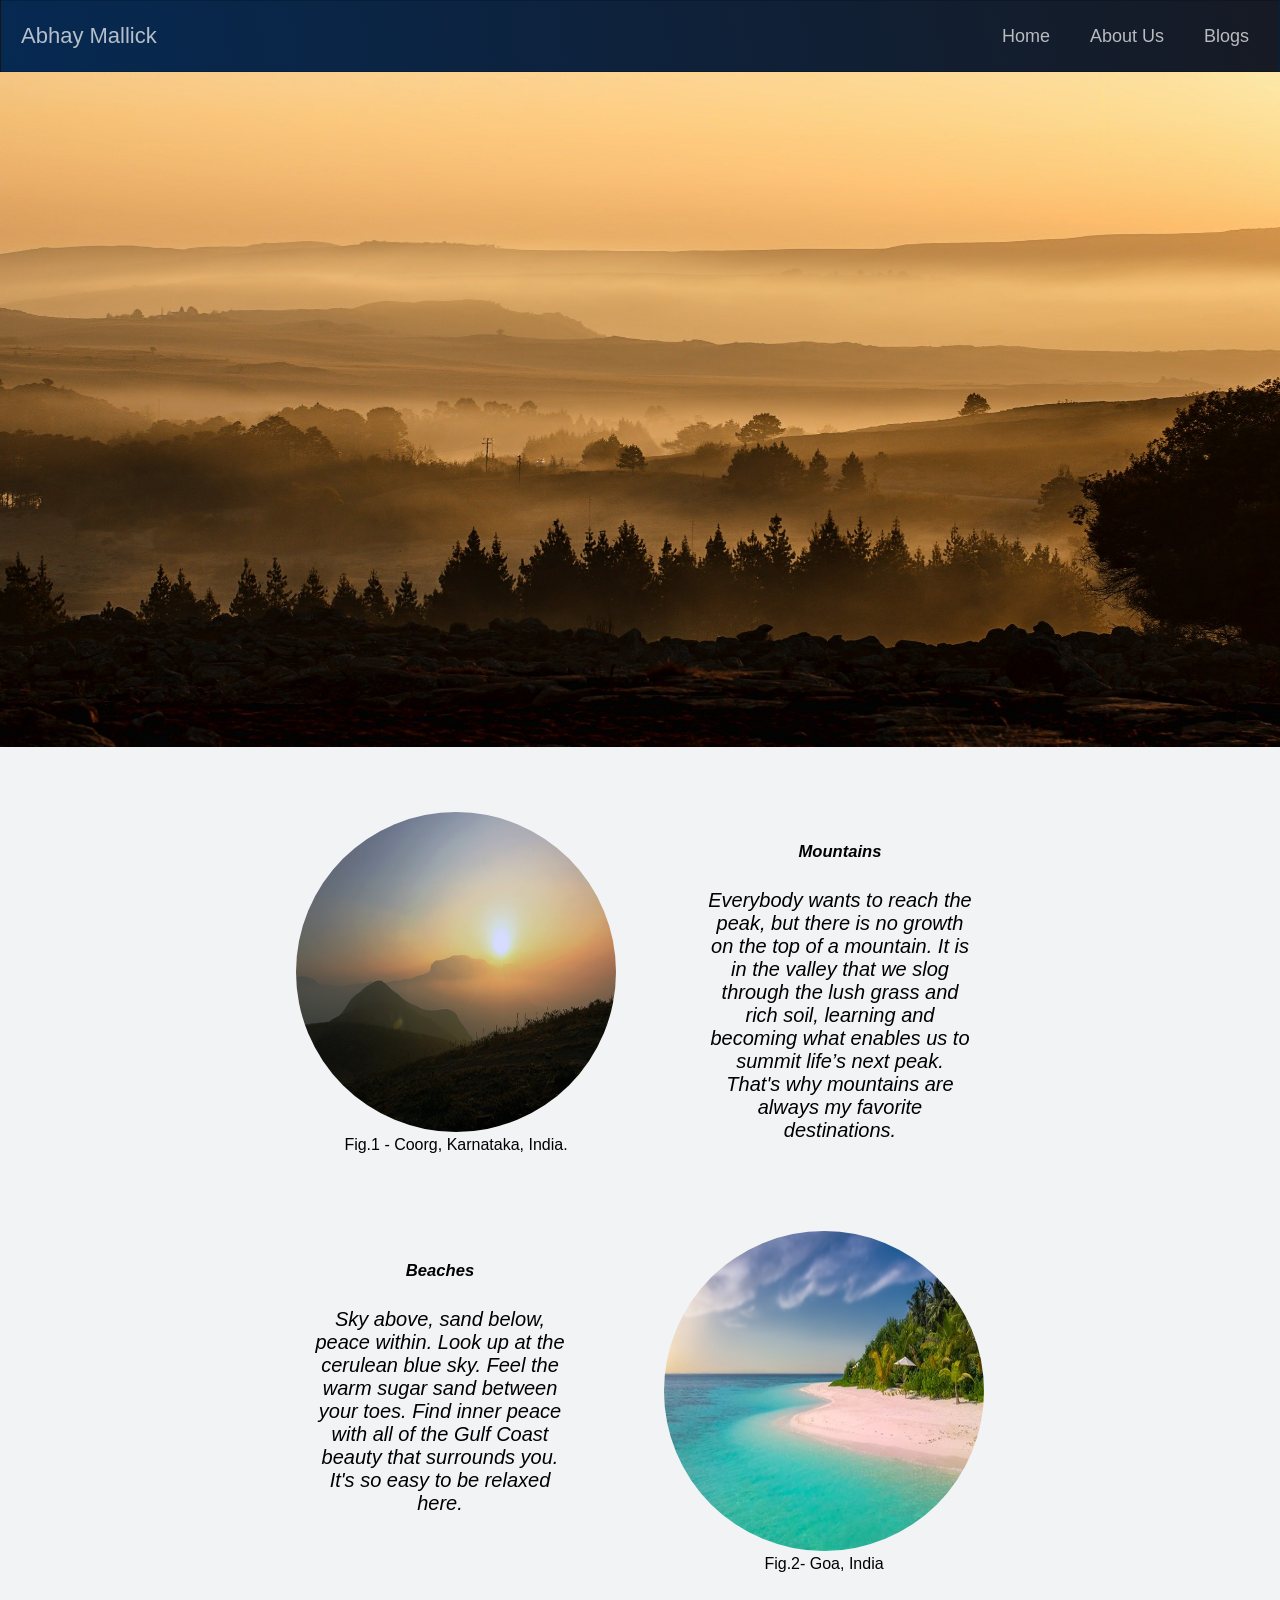
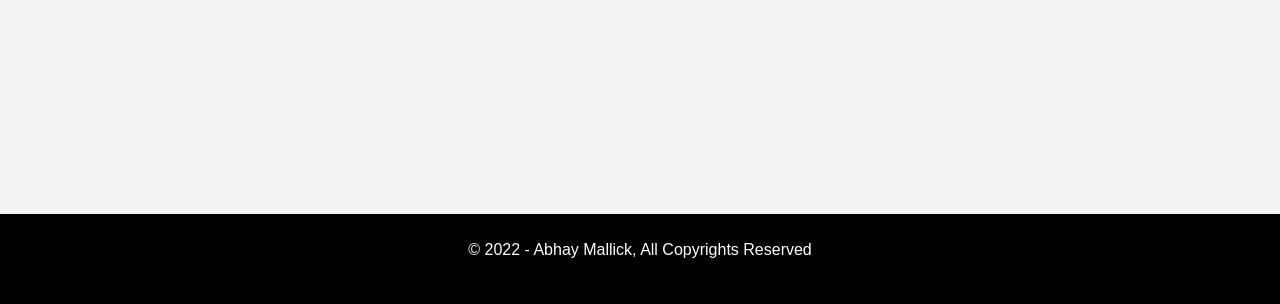
<file: index.html>
<!DOCTYPE html>
<html lang="en">
<head>
    <meta charset="utf-8">
    <meta name="viewport" content="width=device-width, initial-scale=1.0">

    <title>Travel Blog</title>
    <meta name="description" content="A blog website about travelling">
    <meta name="author" content="Abhay Mallick">

    <link rel="stylesheet" href="css/styles.css">
    <link rel="stylesheet" href="https://use.fontawesome.com/releases/v5.0.8/css/all.css" integrity="sha384-3AB7yXWz4OeoZcPbieVW64vVXEwADiYyAEhwilzWsLw+9FgqpyjjStpPnpBO8o8S" crossorigin="anonymous">

</head>
<body>

    <nav class="navbar">
        <span class="navbar-toggle" id="js-navbar-toggle">
            <i class="fas fa-bars"></i>
        </span>
        <a href="#" class="logo">Abhay Mallick</a>
        <ul class="main-nav" id="js-menu">
            <li>
                <a href="#" class="nav-links">Home</a>
            </li>
            <li>
                <a href="pages/AboutUsComponent.html" class="nav-links">About Us</a>
            </li>
            <li>
                <a href="pages/BlogsComponent.html" class="nav-links">Blogs</a>
            </li>
        </ul>
    </nav>
    <div>
        <img src="images/cover.jpg" class="cover"/>
    </div>

    <div class="container"> 
        
        

        <!-- Destination 1 -->
        <div class="destinations-container">
            <div>
                <figure>
                    <img src="images/mountains.jpg" class="destinations" alt="Destinations"/>
                    <figcaption>Fig.1 - Coorg, Karnataka, India.</figcaption>
                </figure>
            </div>
            <div class="caption">
                <h5>Mountains</h5>
                <p>Everybody wants to reach the peak, but there is no growth on the top of a mountain. It is in the valley that we slog through the lush grass and rich soil, learning and becoming what enables us to summit life’s next peak. That's why mountains are always my favorite destinations.</p>
            </div>
        </div>

        <!-- Destination 2 -->
        <div class="destinations-container">
            <div class="caption">
                <h5>Beaches</h5>
                <p>Sky above, sand below, peace within. Look up at the cerulean blue sky. Feel the warm sugar sand between your toes. Find inner peace with all of the Gulf Coast beauty that surrounds you. It's so easy to be relaxed here.</p>
            </div>
            <div>
                <figure>
                    <img src="images/beaches.jpg" class="destinations" alt="Destinations"/>
                    <figcaption>Fig.2- Goa, India</figcaption>
                </figure>
            </div>
        </div>
    </div>
            
    <div class="clear-div"></div>

    <footer class="footer">
        <p class="footer-content">© 2022 - Abhay Mallick, All Copyrights Reserved</p>
    </footer>

    <script src="https://ajax.googleapis.com/ajax/libs/jquery/3.4.1/jquery.min.js"></script>
    <script src="js/app.js"></script>
</body>
</html>
</file>
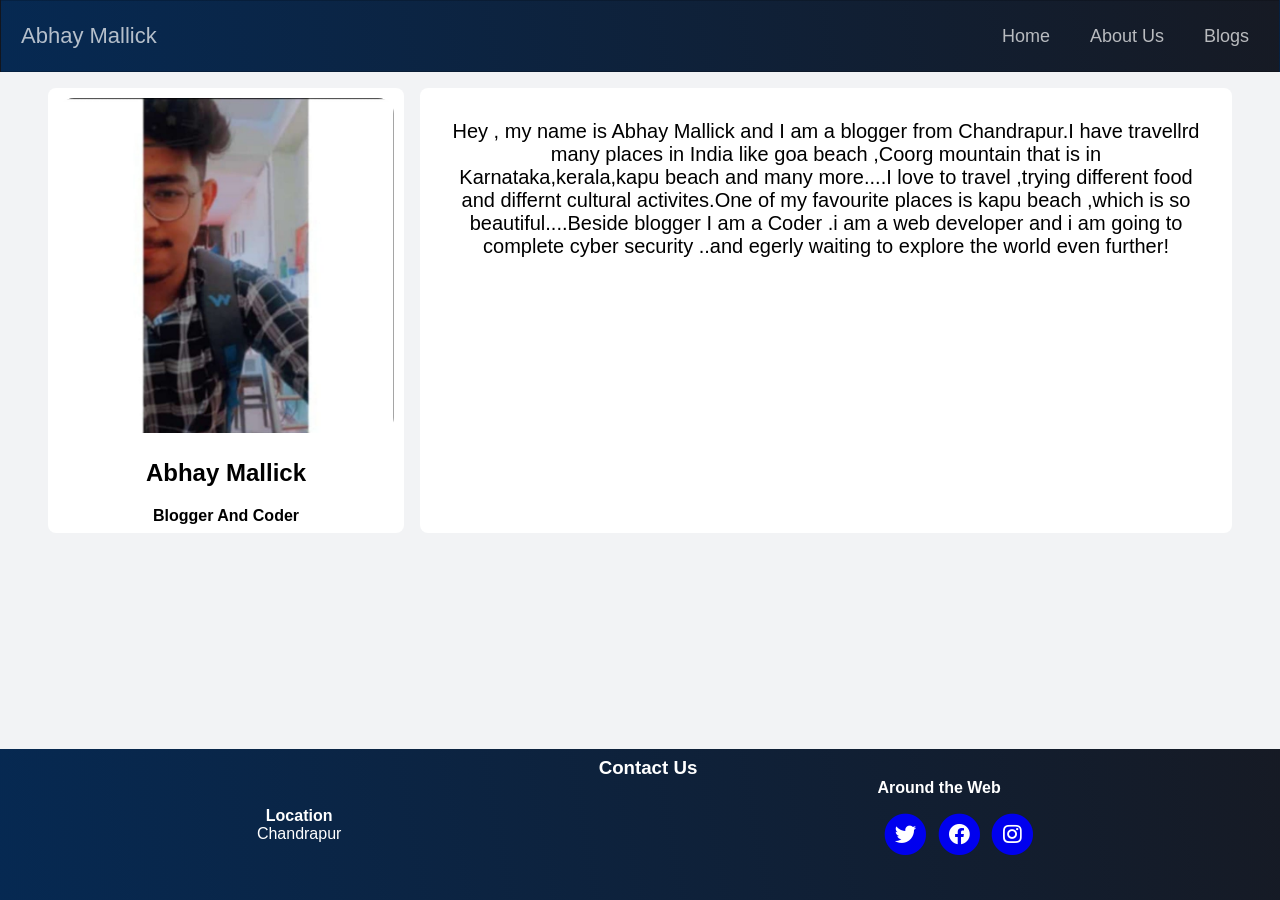
<file: pages/AboutUsComponent.html>
<!DOCTYPE html>
<html lang="en">
<head>
    <meta charset="utf-8">
    <meta content="width=device-width, initial-scale=1" name="viewport" />

    <title>Travel Blog</title>
    <meta name="description" content="A blog website about travelling">
    <meta name="author" content="Abhay Mallick">

    <link rel="stylesheet" href="../css/styles.css">
    <link rel="stylesheet" href="https://use.fontawesome.com/releases/v5.0.8/css/all.css" integrity="sha384-3AB7yXWz4OeoZcPbieVW64vVXEwADiYyAEhwilzWsLw+9FgqpyjjStpPnpBO8o8S" crossorigin="anonymous">

</head>
<body>

    <nav class="navbar">
        <span class="navbar-toggle" id="js-navbar-toggle">
            <i class="fas fa-bars"></i>
        </span>
        <a href="#" class="logo">Abhay Mallick</a>
        <ul class="main-nav" id="js-menu">
            <li>
                <a href="../index.html" class="nav-links">Home</a>
            </li>
            <li>
                <a href="#" class="nav-links">About Us</a>
            </li>
            <li>
                <a href="./BlogsComponent.html" class="nav-links">Blogs</a>
            </li>
        </ul>
    </nav>

    <main class="grid-container">
        <section class="grid-item profile">
            <img src="../images/profile_pic.jpg" class="dp" />
            <h2>Abhay Mallick</h2>
            <h4>Blogger And Coder</h4>
        </section>
        <section class="grid-item summary">
            <p class="summary-text">
            Hey , my name is Abhay Mallick and I am a blogger from Chandrapur.I have travellrd  many places in India like goa beach ,Coorg mountain that is in Karnataka,kerala,kapu beach and many more....I love to travel ,trying different food and differnt cultural activites.One of my favourite places is kapu beach ,which is so beautiful....Beside blogger I am a Coder .i am a web developer and i am going to complete cyber security ..and egerly waiting to explore the world even further!
            </p>
        </section>
    </main>

    <div class="clear-div"></div>

    <footer class="aboutus-footer">
        <h3>Contact Us</h3>
        <div class="footer-container">
            <div class="flex-column">
                <h4>Location</h4>
                <p>Chandrapur</p>
            </div>
            <div class="flex-column">
                <h4>Around the Web</h4>
                <ul class="social-links-container">
                    <li>
                        <a href="https://twitter.com/abhay220420?t=qiqtQEp7aGLHm9gYcQhOxw&s=08" target="_blank">
                            <span class="fa-stack fa-lg">
                                <i class="fa fa-circle fa-stack-2x"></i>
                                <i class="fab fa-twitter fa-stack-1x fa-inverse"></i>
                            </span>
                        </a>
                    </li>
                    <li>
                        <a href="https://www.facebook.com/abhay.mallick.2204" target="_blank">
                            <span class="fa-stack fa-lg">
                                <i class="fa fa-circle fa-stack-2x"></i>
                                <i class="fab fa-facebook fa-stack-1x fa-inverse"></i>
                            </span>
                        </a>
                    </li>
                    <li>
                        <a href="https://instagram.com/abhay_as_u_like_it?igshid=YmMyMTA2M2Y=" target="_blank">
                            <span class="fa-stack fa-lg">
                                <i class="fa fa-circle fa-stack-2x"></i>
                                <i class="fab fa-instagram fa-stack-1x fa-inverse"></i>
                            </span>
                        </a>
                    </li>
                </ul>
            </div>
        </div>
    </footer>

<script src="../js/app.js"></script>
</body>
</html>
</file>
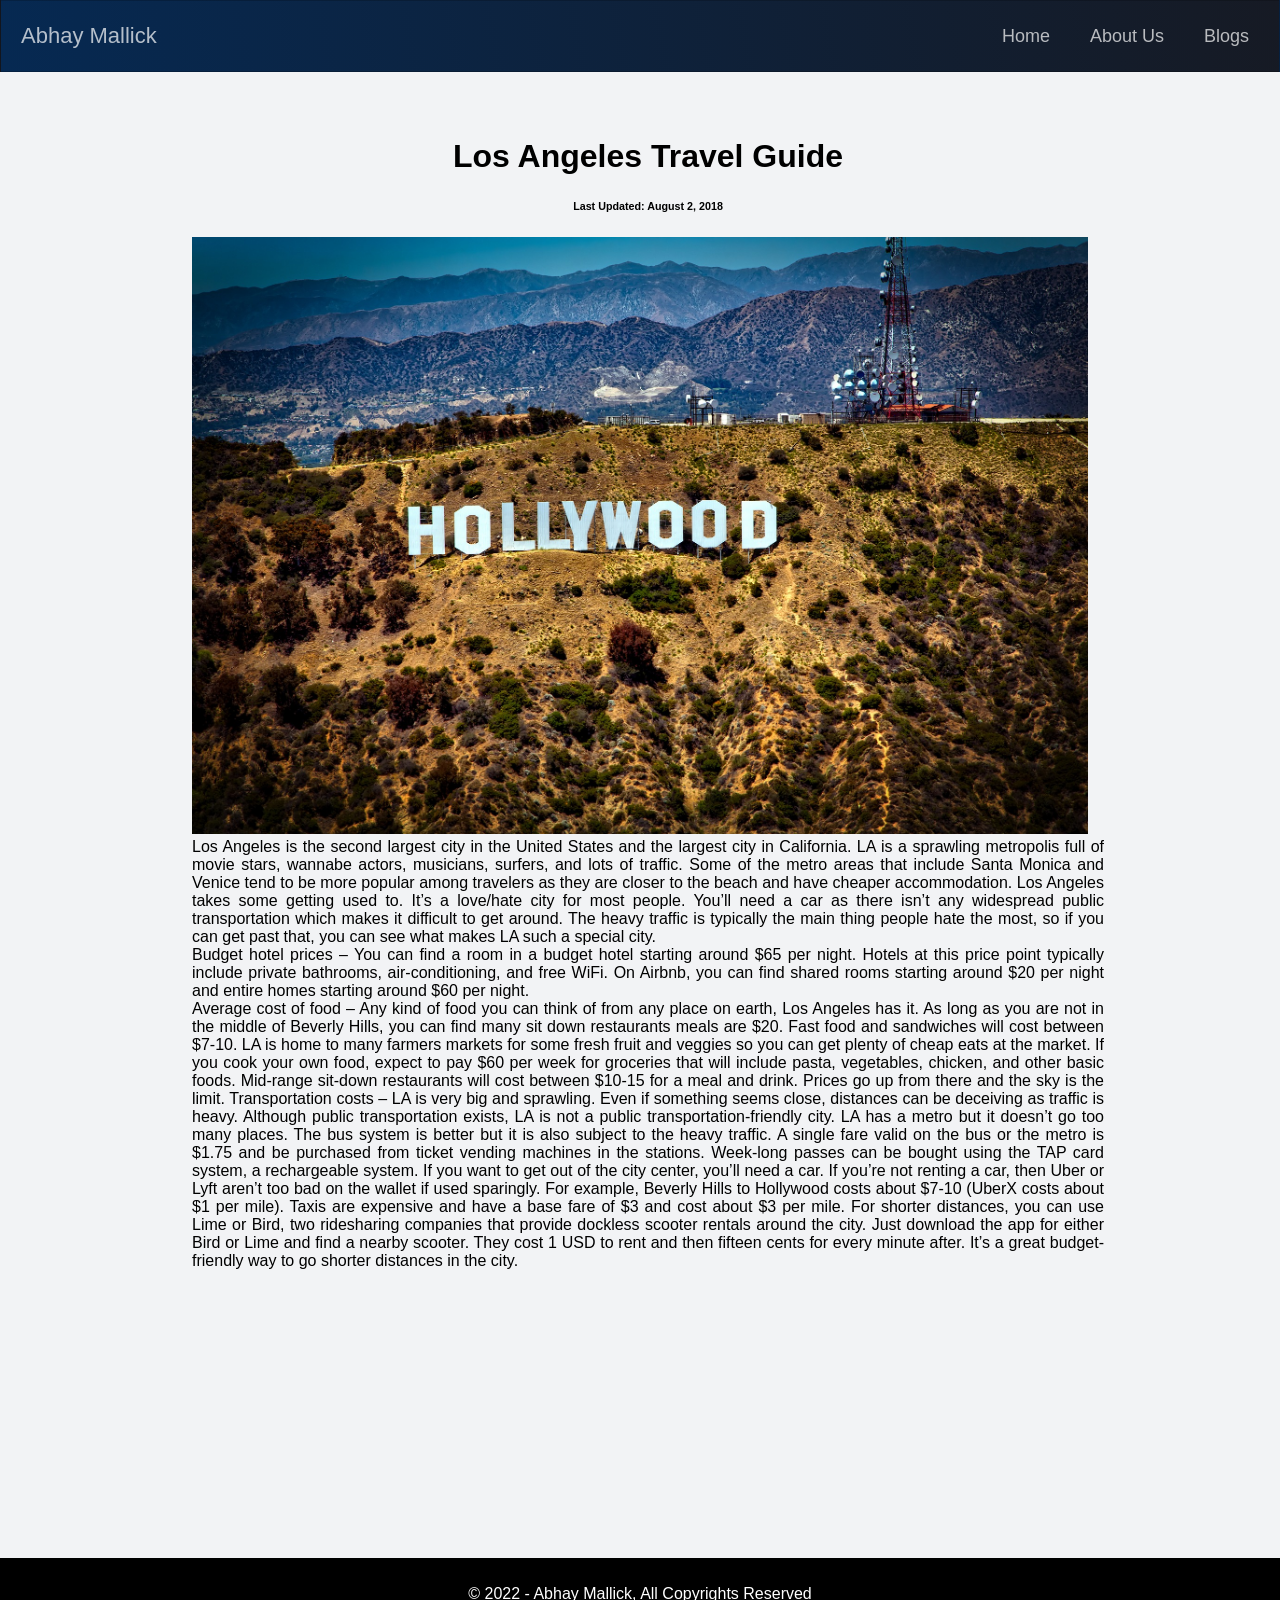
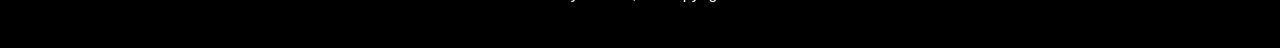
<file: pages/BlogPostComponent.html>
<!DOCTYPE html>
<html lang="en">
<head>
    <meta charset="utf-8">
    <meta content="width=device-width, initial-scale=1" name="viewport" />

    <title>California</title>
    <meta name="description" content="A blog website about travelling">
    <meta name="author" content="Abhay Mallick">

    <link rel="stylesheet" href="../css/styles.css">
    <link rel="stylesheet" href="https://use.fontawesome.com/releases/v5.0.8/css/all.css" integrity="sha384-3AB7yXWz4OeoZcPbieVW64vVXEwADiYyAEhwilzWsLw+9FgqpyjjStpPnpBO8o8S" crossorigin="anonymous">

</head>
<body>

<nav class="navbar">
        <span class="navbar-toggle" id="js-navbar-toggle">
            <i class="fas fa-bars"></i>
        </span>
    <a href="#" class="logo">Abhay Mallick</a>
    <ul class="main-nav" id="js-menu">
        <li>
            <a href="../index.html" class="nav-links">Home</a>
        </li>
        <li>
            <a href="#" class="nav-links">About Us</a>
        </li>
        <li>
            <a href="./BlogsComponent.html" class="nav-links">Blogs</a>
        </li>
    </ul>
</nav>

<main class="container">
    <div class="custom-container">
        <h1>Los Angeles Travel Guide</h1>
        <h6>Last Updated: August 2, 2018</h6>
        <img src="../images/blog-post-1-cover.jpg" class="blog-page-cover">
        <span class="blog-content">
            <p>Los Angeles is the second largest city in the United States and the largest city in California. LA is a sprawling metropolis full of movie stars, wannabe actors, musicians, surfers, and lots of traffic. Some of the metro areas that include Santa Monica and Venice tend to be more popular among travelers as they are closer to the beach and have cheaper accommodation. Los Angeles takes some getting used to. It’s a love/hate city for most people. You’ll need a car as there isn’t any widespread public transportation which makes it difficult to get around. The heavy traffic is typically the main thing people hate the most, so if you can get past that, you can see what makes LA such a special city.</p>
            <p>Budget hotel prices – You can find a room in a budget hotel starting around $65 per night. Hotels at this price point typically include private bathrooms, air-conditioning, and free WiFi. On Airbnb, you can find shared rooms starting around $20 per night and entire homes starting around $60 per night.</p>
            <p>Average cost of food – Any kind of food you can think of from any place on earth, Los Angeles has it. As long as you are not in the middle of Beverly Hills, you can find many sit down restaurants meals are $20. Fast food and sandwiches will cost between $7-10. LA is home to many farmers markets for some fresh fruit and veggies so you can get plenty of cheap eats at the market. If you cook your own food, expect to pay $60 per week for groceries that will include pasta, vegetables, chicken, and other basic foods. Mid-range sit-down restaurants will cost between $10-15 for a meal and drink. Prices go up from there and the sky is the limit.

Transportation costs – LA is very big and sprawling. Even if something seems close, distances can be deceiving as traffic is heavy. Although public transportation exists, LA is not a public transportation-friendly city. LA has a metro but it doesn’t go too many places. The bus system is better but it is also subject to the heavy traffic. A single fare valid on the bus or the metro is $1.75 and be purchased from ticket vending machines in the stations. Week-long passes can be bought using the TAP card system, a rechargeable system. If you want to get out of the city center, you’ll need a car. If you’re not renting a car, then Uber or Lyft aren’t too bad on the wallet if used sparingly. For example, Beverly Hills to Hollywood costs about $7-10 (UberX costs about $1 per mile). Taxis are expensive and have a base fare of $3 and cost about $3 per mile. For shorter distances, you can use Lime or Bird, two ridesharing companies that provide dockless scooter rentals around the city. Just download the app for either Bird or Lime and find a nearby scooter. They cost 1 USD to rent and then fifteen cents for every minute after. It’s a great budget-friendly way to go shorter distances in the city.
            </p>
        </span>
    </div>
</main>

<div class="clear-div"></div>

<footer class="footer">
    <p class="footer-content">© 2022 - Abhay Mallick, All Copyrights Reserved</p>
</footer>

<script src="../js/app.js"></script>
</body>
</html>
</file>
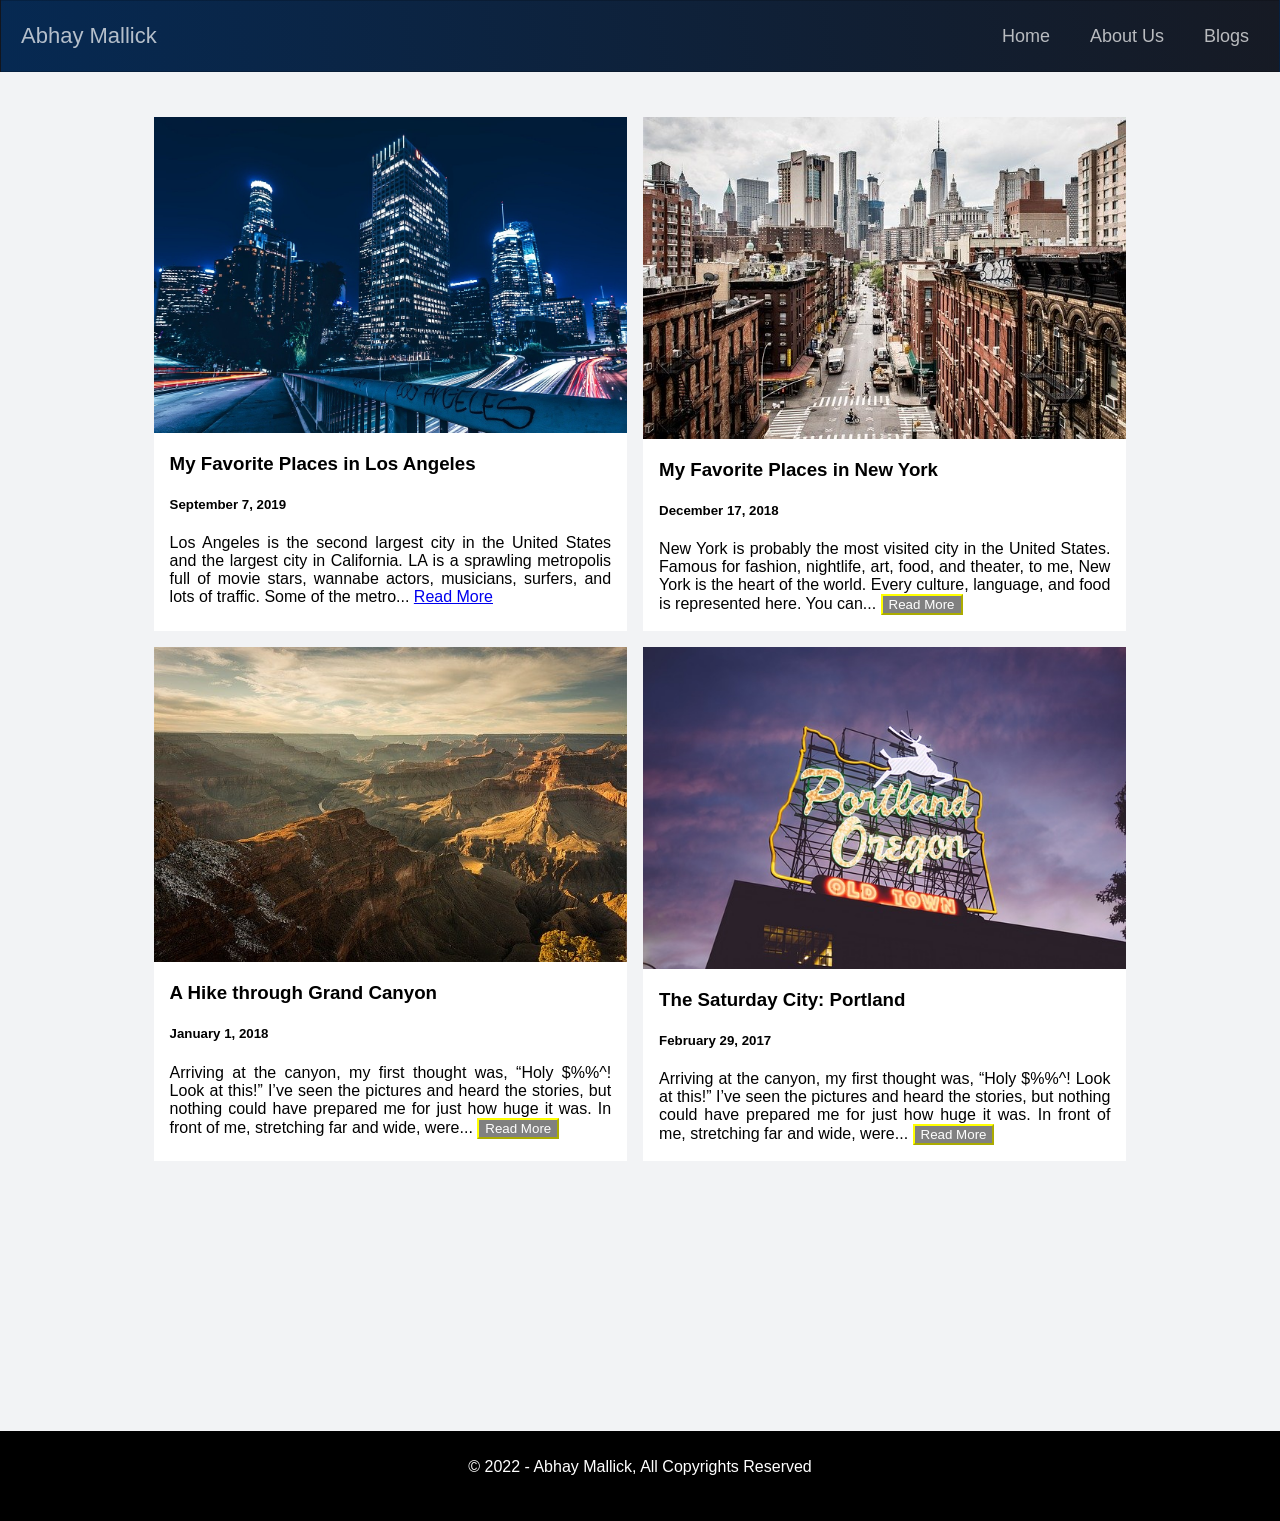
<file: pages/BlogsComponent.html>
<!DOCTYPE html>
<html lang="en">
<head>
    <meta charset="utf-8">
    <meta content="width=device-width, initial-scale=1" name="viewport" />

    <title>Blog Posts</title>
    <meta name="description" content="A blog website about travelling">
    <meta name="author" content="Abhay Mallick">

    <link rel="stylesheet" href="../css/styles.css">
    <link rel="stylesheet" href="https://use.fontawesome.com/releases/v5.0.8/css/all.css" integrity="sha384-3AB7yXWz4OeoZcPbieVW64vVXEwADiYyAEhwilzWsLw+9FgqpyjjStpPnpBO8o8S" crossorigin="anonymous">

</head>
<body>

<nav class="navbar">
        <span class="navbar-toggle" id="js-navbar-toggle">
            <i class="fas fa-bars"></i>
        </span>
    <a href="#" class="logo">Abhay Mallick</a>
    <ul class="main-nav" id="js-menu">
        <li>
            <a href="../index.html" class="nav-links">Home</a>
        </li>
        <li>
            <a href="./AboutUsComponent.html" class="nav-links">About Us</a>
        </li>
        <li>
            <a href="#" class="nav-links">Blogs</a>
        </li>
    </ul>
</nav>

<main class="blog-grid-container">
    <section class="blog-post">
        <img src="../images/blog-post-1.jpg" class="blog-cover-img"/>
        <div class="blog-content">
            <h3>My Favorite Places in Los Angeles</h3>
            <h5>September 7, 2019</h5>
            <p class="blog-content-description">Los Angeles is the second largest city in the United States and the largest city in California. LA is a sprawling metropolis full of movie stars, wannabe actors, musicians, surfers, and lots of traffic. Some of the metro... <a href="./BlogPostComponent.html">Read More</a></p>
        </div>
    </section>
    <section class="blog-post">
        <img src="../images/blog-post-2.jpg" class="blog-cover-img"/>
        <div class="blog-content">
            <h3>My Favorite Places in New York</h3>
            <h5>December 17, 2018</h5>
            <p class="blog-content-description">New York is probably the most visited city in the United States. Famous for fashion, nightlife, art, food, and theater, to me, New York is the heart of the world. Every culture, language, and food is represented here. You can... <button class="custom-button">Read More</button></p>
        </div>
    </section>
    <section class="blog-post">
        <img src="../images/blog-post-3.jpg" class="blog-cover-img"/>
        <div class="blog-content">
            <h3>A Hike through Grand Canyon</h3>
            <h5>January 1, 2018</h5>
            <p class="blog-content-description">Arriving at the canyon, my first thought was, “Holy $%%^! Look at this!” I’ve seen the pictures and heard the stories, but nothing could have prepared me for just how huge it was. In front of me, stretching far and wide, were... <button class="custom-button">Read More</button></p>
        </div>
    </section>
    <section class="blog-post">
        <img src="../images/blog-post-4.jpg" class="blog-cover-img"/>
        <div class="blog-content">
            <h3>The Saturday City: Portland</h3>
            <h5>February 29, 2017</h5>
            <p class="blog-content-description">Arriving at the canyon, my first thought was, “Holy $%%^! Look at this!” I’ve seen the pictures and heard the stories, but nothing could have prepared me for just how huge it was. In front of me, stretching far and wide, were... <button class="custom-button">Read More</button></p>
        </div>
    </section>
</main>

<div class="clear-div"></div>

<footer class="footer">
    <p class="footer-content">© 2022 - Abhay Mallick, All Copyrights Reserved</p>
</footer>

<script src="../js/app.js"></script>
</body>
</html>
</file>
<file: css/styles.css>
@import "navbar.css";
@import "aboutus.css";
@import "blogs.css";
@import "footer.css";
@import "blogpost.css";

.container {
    display: flex;
    flex-flow: row wrap;
    justify-content: flex-start;
}

.cover {
    width: 100%;
    max-height: 75vh;
}

.destinations-container {
    margin: 5vh 20vw 0 20vw;
    display: flex;
    flex-flow: row;
    justify-content: flex-start;
    text-align: center;
}

.destinations {
    width: 25vw;
    height: 25vw;
    border-radius: 50%;
}

.caption {
    text-align: center;
    margin: 2vh 4vw 2vh 4vw;
    font-size: 1.25rem;
    display: flex;
    flex-flow: column;
    font-style: italic;
}

/*Extra small devices*/
@media screen and (min-width: 200px) and (max-width: 499px) {
    .destinations-container {
        justify-content: center;
        flex-wrap: wrap;
    }
 }

/*Small devices and Tablets*/
@media screen and (min-width: 500px) and (max-width: 767.98px) {
    .destinations-container {
        margin: 5vh 10vw 0 10vw;
    }
 }
</file>
